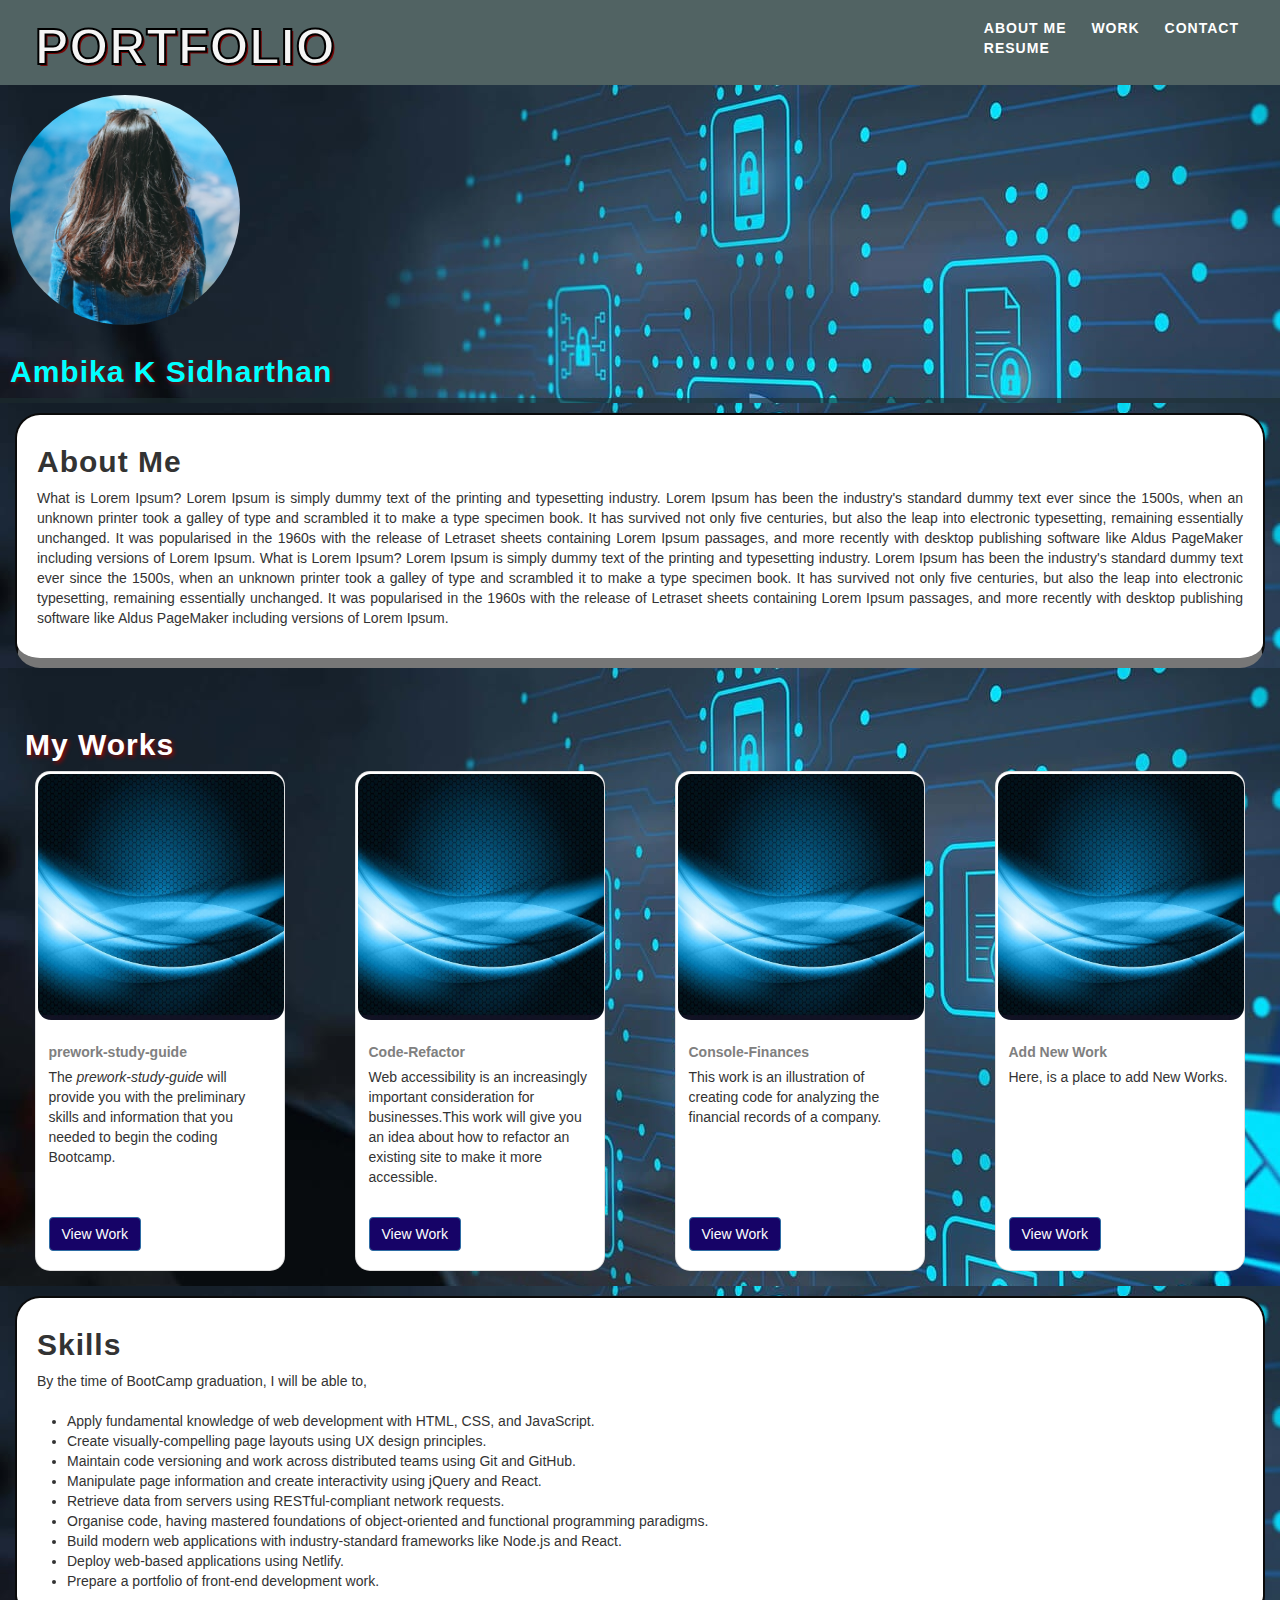
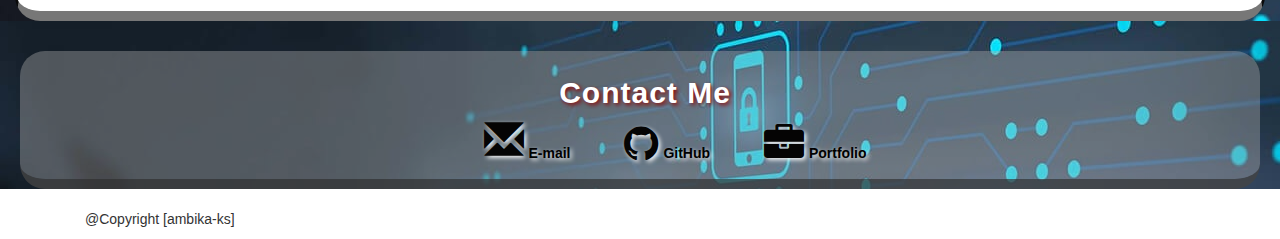
<file: index.html>
<!DOCTYPE html>
<html lang="en-gb">
  <head>
    <!-- Required meta tags -->
    <meta charset="utf-8">
    <meta name="viewport" content="width=device-width, initial-scale=1, shrink-to-fit=no">

    <!-- Add Bootstrap CSS Here on line 10-->
    <!-- This is REQUIRED for bootstrap to work correctly -->
    <link rel="stylesheet" href="https://stackpath.bootstrapcdn.com/bootstrap/4.3.1/css/bootstrap.min.css" integrity="sha384-ggOyR0iXCbMQv3Xipma34MD+dH/1fQ784/j6cY/iJTQUOhcWr7x9JvoRxT2MZw1T" crossorigin="anonymous">
    <!-- Font awesome Icons -->
    <meta name="viewport" content="width=device-width, initial-scale=1">
    <link rel="stylesheet" href="https://cdnjs.cloudflare.com/ajax/libs/font-awesome/4.7.0/css/font-awesome.min.css">
    <!-- Bootstrap icons -->
    <meta name="viewport" content="width=device-width, initial-scale=1">
    <link rel="stylesheet" href="https://maxcdn.bootstrapcdn.com/bootstrap/3.3.7/css/bootstrap.min.css">
    <!-- This stylesheet is an example of how you can add your own stylesheet to customize bootstrap components. 
      Notice how it is loaded 2nd to the required bootstrap stylesheet. 
      This is so our stylesheet will overwrite bootstrap classes when we apply the same class but different styles to the stylsheet -->
    <link rel="stylesheet" href="css/style.css">

    <title>Bootstrap-Portfolio</title>
  </head>


<body id="page">


<!-- Navigation -->
<nav class="navBar" id="mainNav">
  <div class="container txtColor">
    <h1 class="headText">PORTFOLIO</h1>
  </div>
  <div class="ulNavbar">
    <ul id="ulHorizontal">
      <li><a href="#about">ABOUT ME </a></li>
      <li><a href="#work">WORK </a></li>
      <li><a href="#contact">CONTACT </a></li>
      <li><a href="resume.html">RESUME </a></li>
    </ul>
  </div>
</nav>
 <!-- End of Navigationbar -->


  <!-- Hero Section -->
  <section class="hero-banner">
    <div class="align-hero-banner">
      <img  id="bio-image" src="images/Biopic.jpg" alt="Image not Found">
      <h2>Ambika K Sidharthan</h2>
    </div>
  </section>

  <!-- About Me -->
  <section class="page-section" id="about">
    <div class="container-fluid">
    <div class="round-border">
    <h2>About Me</h2>
    <p id="about-para">
      What is Lorem Ipsum?
      Lorem Ipsum is simply dummy text of the printing and typesetting industry. 
      Lorem Ipsum has been the industry's standard dummy text ever since the 1500s, when an unknown printer took a galley of type and scrambled it to make a type specimen book.
      It has survived not only five centuries, but also the leap into electronic typesetting, remaining essentially unchanged. 
      It was popularised in the 1960s with the release of Letraset sheets containing Lorem Ipsum passages, and more recently with desktop publishing software like Aldus PageMaker including versions of Lorem Ipsum.
      What is Lorem Ipsum?
      Lorem Ipsum is simply dummy text of the printing and typesetting industry. 
      Lorem Ipsum has been the industry's standard dummy text ever since the 1500s, when an unknown printer took a galley of type and scrambled it to make a type specimen book.
      It has survived not only five centuries, but also the leap into electronic typesetting, remaining essentially unchanged. 
      It was popularised in the 1960s with the release of Letraset sheets containing Lorem Ipsum passages, and more recently with desktop publishing software like Aldus PageMaker including versions of Lorem Ipsum.
    </p>
    </div>
    </div>
  </section>

  <!-- Work Section -->
  <!-- card Section -->
  <div class="container-fluid page-section works" id="work">
    <h2>My Works</h2>
    <div class="row">
      
      <!-- Card 1 -->
      <div class="cardContainer col-lg-3 col-md-3 col-sm-12">
        <div class="card">
          <img src="images/card-bg-img.jpg"  class="card-img-top" alt="...">
          <div class="card-body">
            <h5 class="card-title">prework-study-guide</h5>
            <p class="card-text">The<i> prework-study-guide </i>will provide you with the preliminary skills and information that you needed to begin the coding Bootcamp.</p>
            <a href="https://ambika-ks.github.io/prework-study-guide/" class="btn btn-primary">View Work</a>
          </div>
        </div>
      </div>

      <!-- Card 2 -->
      <div class="cardContainer col-lg-3 col-md-3 col-sm-12">
        <div class="card">
            <img src="images/card-bg-img.jpg"  class="card-img-top" alt="...">
          <div class="card-body">
            <h5 class="card-title">Code-Refactor</h5>
            <p class="card-text">Web accessibility is an increasingly important consideration for businesses.This work will give you an idea about how to refactor an existing site to make it more accessible.</p>
            <a href="https://ambika-ks.github.io/Code-Refactor/" class="btn btn-primary">View Work</a>
          </div>
        </div>
      </div>   
      
     <!-- Card 3 -->
     <div class="cardContainer col-lg-3 col-md-3 col-sm-12">
      <div class="card">
        <img src="images/card-bg-img.jpg"  class="card-img-top" alt="...">
        <div class="card-body">
          <h5 class="card-title">Console-Finances</h5>
          <p class="card-text">This work is an illustration of creating code for analyzing the financial records of a company.</p>
          <a href="https://ambika-ks.github.io/Console-Finances/" class="btn btn-primary">View Work</a>
        </div>
      </div>
    </div>  

   <!-- Card 4 -->
   <div class="cardContainer col-lg-3 col-md-3 col-sm-12">
    <div class="card">
      <img src="images/card-bg-img.jpg"  class="card-img-top" alt="...">
      <div class="card-body">
        <h5 class="card-title">Add New Work</h5>
        <p class="card-text">Here, is a place to add New Works.</p>
        <a href="https://github.com/new" class="btn btn-primary">View Work</a>
      </div>
    </div>
  </div>  

    </div>
  </div>


 <!-- Expected Skill Section after Bootcamp-->
<section class="page-section">
    <div class="container-fluid">
    <div class="round-border">
    <h2>Skills</h2>
    <p id="about-para">
      By the time of BootCamp graduation, I will be able to,
      <ul> 
        <li>Apply fundamental knowledge of web development with HTML, CSS, and JavaScript.</li>
        <li>Create visually-compelling page layouts using UX design principles.</li>
        <li>Maintain code versioning and work across distributed teams using Git and GitHub.</li>
        <li>Manipulate page information and create interactivity using jQuery and React.</li>
        <li>Retrieve data from servers using RESTful-compliant network requests.</li>
        <li>Organise code, having mastered foundations of object-oriented and functional programming paradigms.</li>
        <li>Build modern web applications with industry-standard frameworks like Node.js and React.</li>
        <li>Deploy web-based applications using Netlify.</li>
        <li>Prepare a portfolio of front-end development work.</li>
      </ul>
    </p>
    </div>
    </div>
  </section>


<!-- Contact Section -->
<section class="page-section" id="contact">
  <div class="contact-section"> 
  <div class="contact-text">
    <h2>Contact Me</h2>
  </div>
  <div>
    <ul class="list-align " id="ulHorizontal">
      <li><a href="https://www.google.com/"><i class="glyphicon glyphicon-envelope fa"></i>E-mail</a></li>
      <li><a href="https://github.com/ambika-ks"><i class="fa fa-github"></i>GitHub</a></li>
      <li><a href=" https://ambika-ks.github.io/Portfolio/"><i class="fa fa-briefcase"></i>Portfolio</a> </a></li>
    </ul>
  </div> 
  </div>
</section>

<!-- Footer Section -->

<footer>
  <div class="container foot">
    <p> @Copyright [ambika-ks]</p>
  </div>
</footer>



  
    <!-- THE BELOW SCRIPT TAGS ARE REQUIRED FOR CERTAIN COMPONENTS IN BOOTSTRAP -->
    <script src="https://code.jquery.com/jquery-3.3.1.slim.min.js" integrity="sha384-q8i/X+965DzO0rT7abK41JStQIAqVgRVzpbzo5smXKp4YfRvH+8abtTE1Pi6jizo" crossorigin="anonymous"></script>
    <script src="https://cdnjs.cloudflare.com/ajax/libs/popper.js/1.14.7/umd/popper.min.js" integrity="sha384-UO2eT0CpHqdSJQ6hJty5KVphtPhzWj9WO1clHTMGa3JDZwrnQq4sF86dIHNDz0W1" crossorigin="anonymous"></script>
    <script src="https://stackpath.bootstrapcdn.com/bootstrap/4.3.1/js/bootstrap.min.js" integrity="sha384-JjSmVgyd0p3pXB1rRibZUAYoIIy6OrQ6VrjIEaFf/nJGzIxFDsf4x0xIM+B07jRM" crossorigin="anonymous"></script>
  
</body>

</html>
</file>
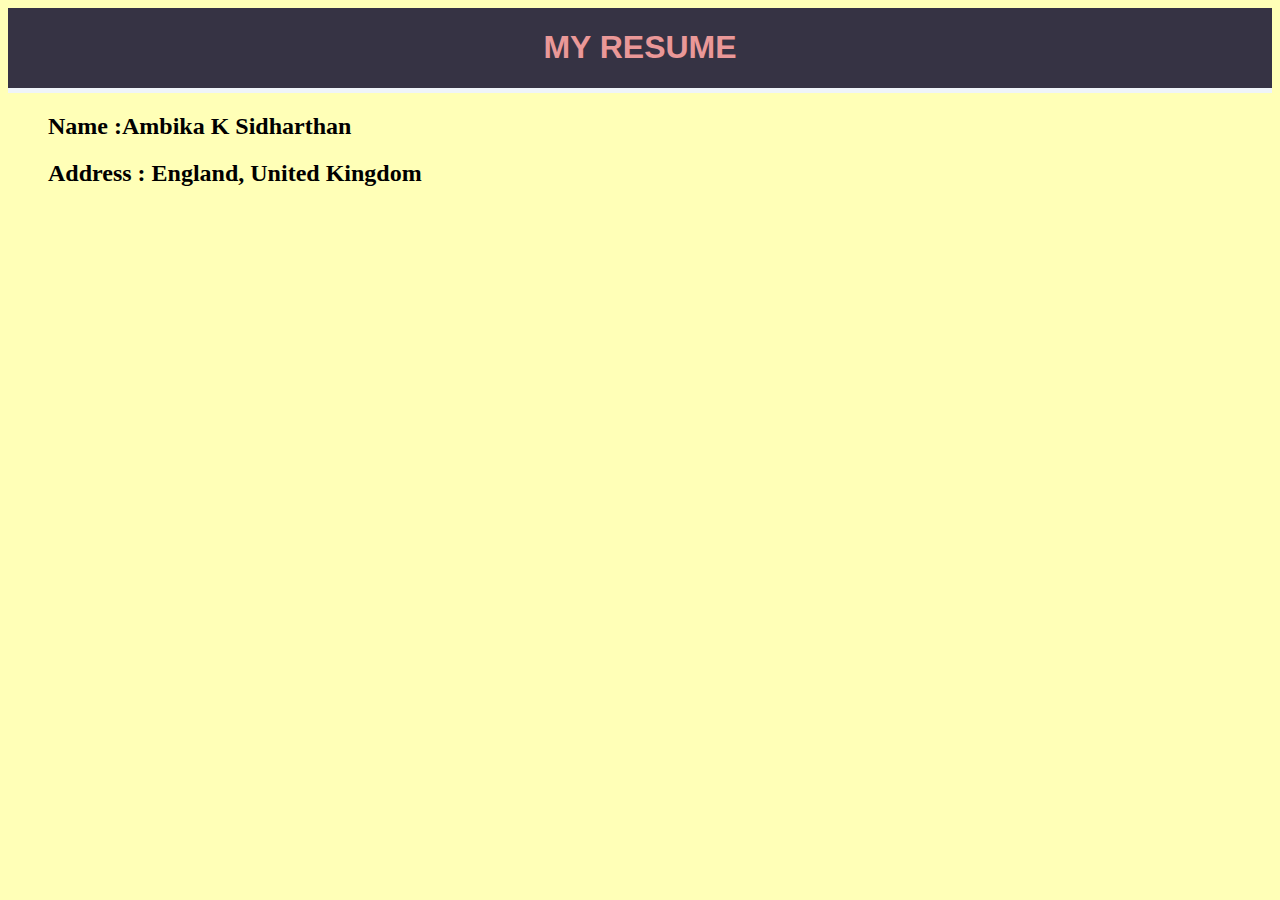
<file: resume.html>
<!DOCTYPE html>
<html lang="en-gb">

<head>
  <meta charset="UTF-8">
  <meta name="viewport" content="width=device-width, initial-scale=1.0">
  <meta http-equiv="X-UA-Compatible" content="ie=edge">
  <title>ambika-ks // Web Developer</title>
  <link rel="stylesheet" href="./css/resume.css" />
</head>

<body>
  <header>
    <h1>MY RESUME</h1>
  </header>
    
      <ul>
        <li><h2>Name :Ambika K Sidharthan</h2></li>
        <li><h2>Address : England, United Kingdom</h2></li>
      </ul>


</body>
</html>
</file>
<file: css/style.css>
/* Navbar */
#mainNav{
  border-color: rgba(34, 34, 34, 0.05);
  background-color:#495c5cf4;
  font-family: 'Catamaran', 'Helvetica', 'Arial', 'sans-serif';
  font-weight: 200;
  letter-spacing: 1px;
  display: flex;
  align-items: center;
 
}
.navBar{
  border-bottom: 3px black;
}

.ulNavbar ul{
  list-style: none;
  padding: 10px;
}

#ulHorizontal li{
  display: inline;
  padding: 10px; 
  font-size: 14px; 
  font-weight: 600; 
  color: white;
 }
 
.headText{
  font-size: 50px;
  font-weight:900;
  -webkit-text-stroke:2px black;
  padding-left: 20px;
  color: whitesmoke;
  text-shadow: 2px 2px rgb(119, 5, 5);
}

.headText:hover{
  color: black;
  -webkit-text-stroke:2px whitesmoke;
   
}

ul a{
  color: white;
}

ul a:hover{
  color: whitesmoke;
  text-shadow: 2px 2px 4px #000000;
  text-decoration: transparent;
}


/* Hero Section */
#bio-image{
  padding: 10px;
  height: 250px;
  width: 250px;
  border-radius: 50%;
}

.hero-banner{
  color: aqua;
  background-image: url("../images/hero-bg.jpg");
  text-shadow: 1px 1px 4px #8d0606;
  border-bottom:5px solid rgba(27, 45, 48, 0.633);
}

/* About Me */
/* .page-section h2{ */
  h2{
  font-size: 30px;
  letter-spacing: 1px;
  font-weight: bolder;
  padding-left: 10px;
  font-family:'Franklin Gothic Medium', 'Arial Narrow', Arial, sans-serif;
}

.page-section{
  padding-top: 10px;
  background-image: url("../images/hero-bg.jpg");

}

#about-para{
  text-align: justify;
  padding-left: 10px;
  padding-right: 10px;
  padding-bottom: 10px;
}

.round-border{
  border-radius: 25px;
  border: 2px solid #0a0a0a; 
  padding: 10px;
  background-color: white;
  border-bottom: 10px  solid #2d2d2da5;

}


/* works */
.works h2{
  color: white;
  text-shadow: 2px 2px 4px #8d0606;
  text-decoration: transparent;
  margin-top: 50px;
}

.card{
  width: 25rem;
  height: 50rem;
  margin: 0 auto;
  border-radius: 15px;
}

.card-title{
  font-weight: bold;
  color: grey;
}

.cardContainer {
  margin-bottom: 15px;
}

.cardContainer:hover{
  /* transform: translateY(-20px); */
  transform: translate(-20px, -30px) scale(1.2);

}

.card-text{
 height: 140px;
}

.card-img-top{
  border-radius: 15px;
  padding: 2px;
  height: 250px;
  width: 250px;
}

.btn{
  color:white;
  background-color:#160367;
}


.btn:hover{
  box-shadow: 3px 9px #888888;
}

/* Contact Me */
.contact-section{
  background-color: rgba(179, 178, 178, 0.382);
  border-radius: 25px;
  margin: 20px;
  padding-top: 5px;
  padding-bottom: 5px;
  border-bottom: 10px  solid #2d2d2da5;
}
.list-align{
  text-align: center;
}
.contact-text h2{
  color: white;
  text-shadow: 2px 2px 4px #8d0606;
  text-decoration: transparent;
  text-align:center;
}

.contact-section ul a{
  color: #000000;
  text-shadow: 2px 2px 4px whitesmoke;
}

.contact-section ul a:hover{
  color: whitesmoke;
  text-shadow: 2px 2px 4px black;
}

.fa{
  padding-left:30px;
  padding-right: 5px;
  color: rgb(5, 4, 4);
  font-size: 40px;
 
}



/* Footer */

/* .footer-section{
  background-color:#495c5cf4 ;
  padding: 10px;
} */

/* .foot{
  background-color:#495c5cf4 ;
} */
</file>
<file: css/resume.css>
body{
    background-color: rgba(255, 255, 0, 0.281);
}
 
h1{
    font-family: 'Gill Sans', 'Gill Sans MT', Calibri, 'Trebuchet MS', sans-serif;
    color:rgb(234, 152, 152);
    
}

ul{
    list-style: none;
  }
  
  
  header{
    background-color: rgb(54, 51, 68);
    display: flex;
    justify-content: center;
    border-bottom: 5px solid #eff4f9;
  }
</file>
